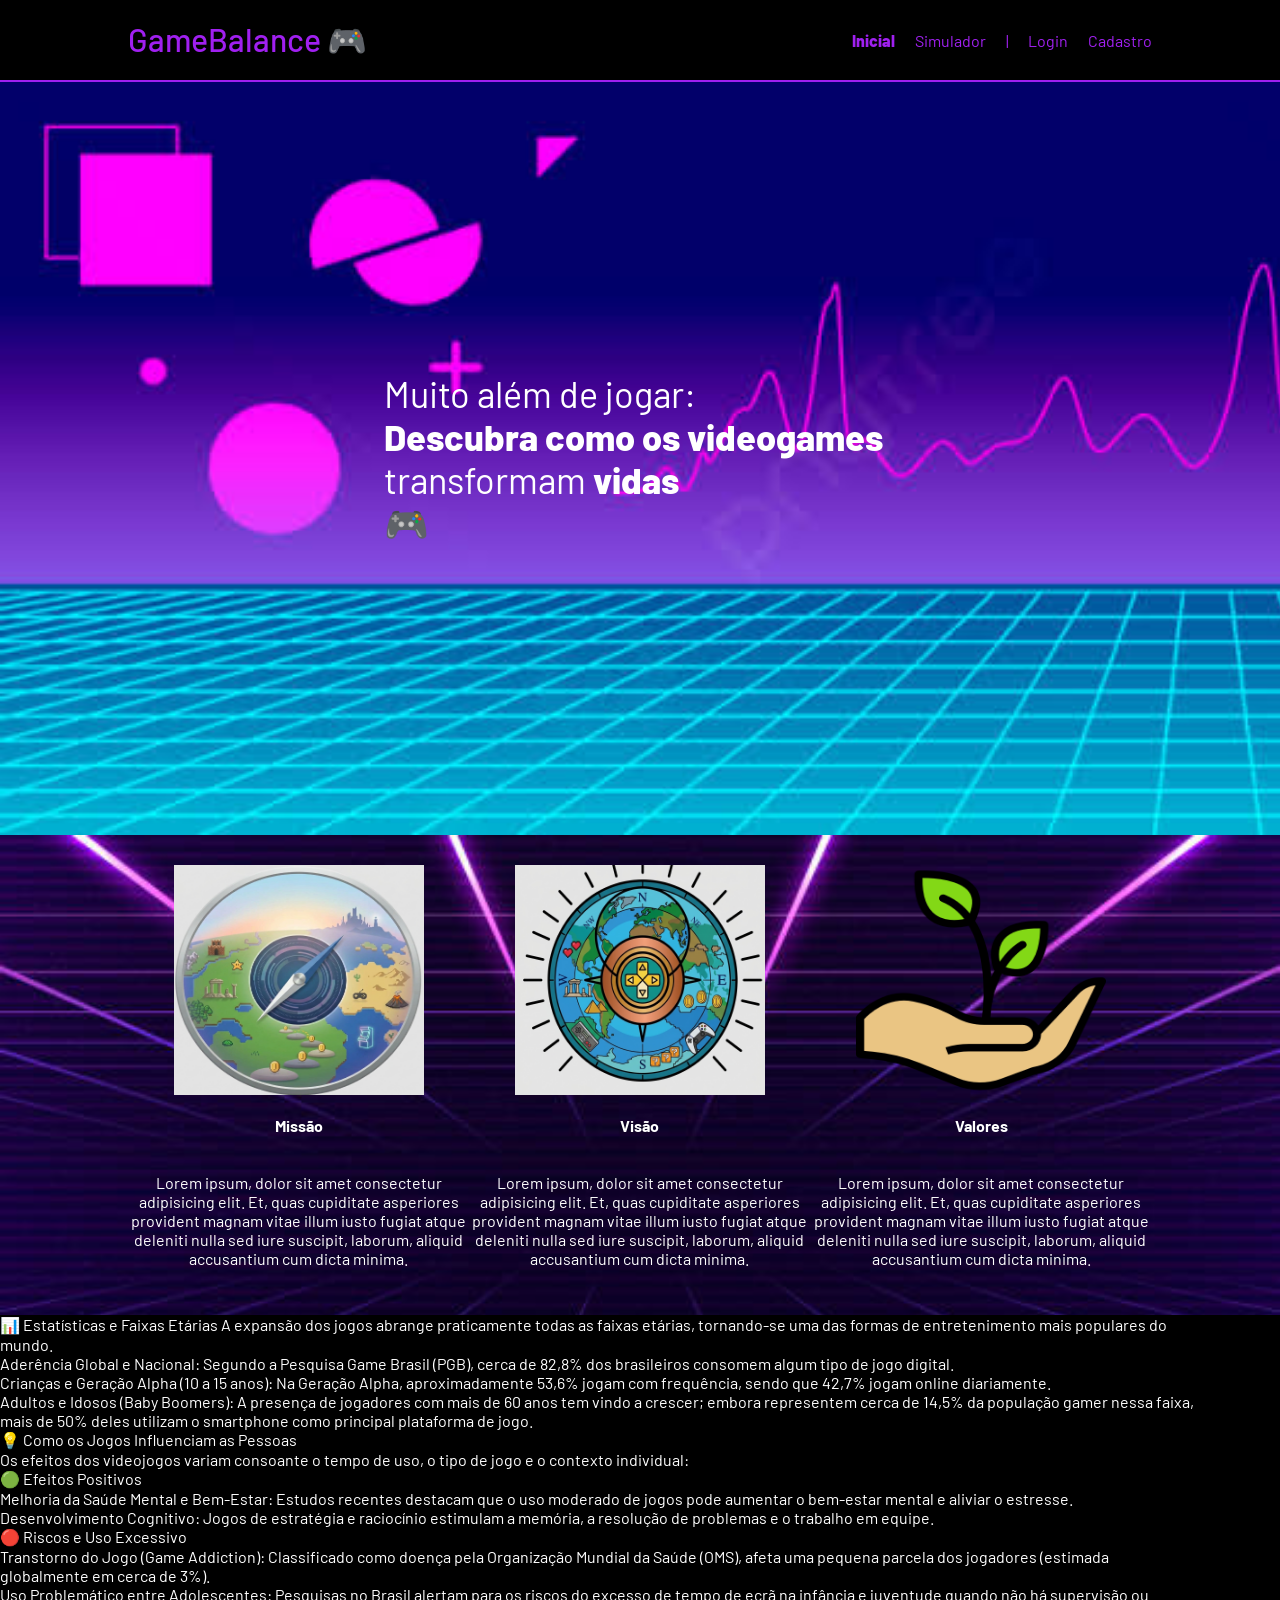
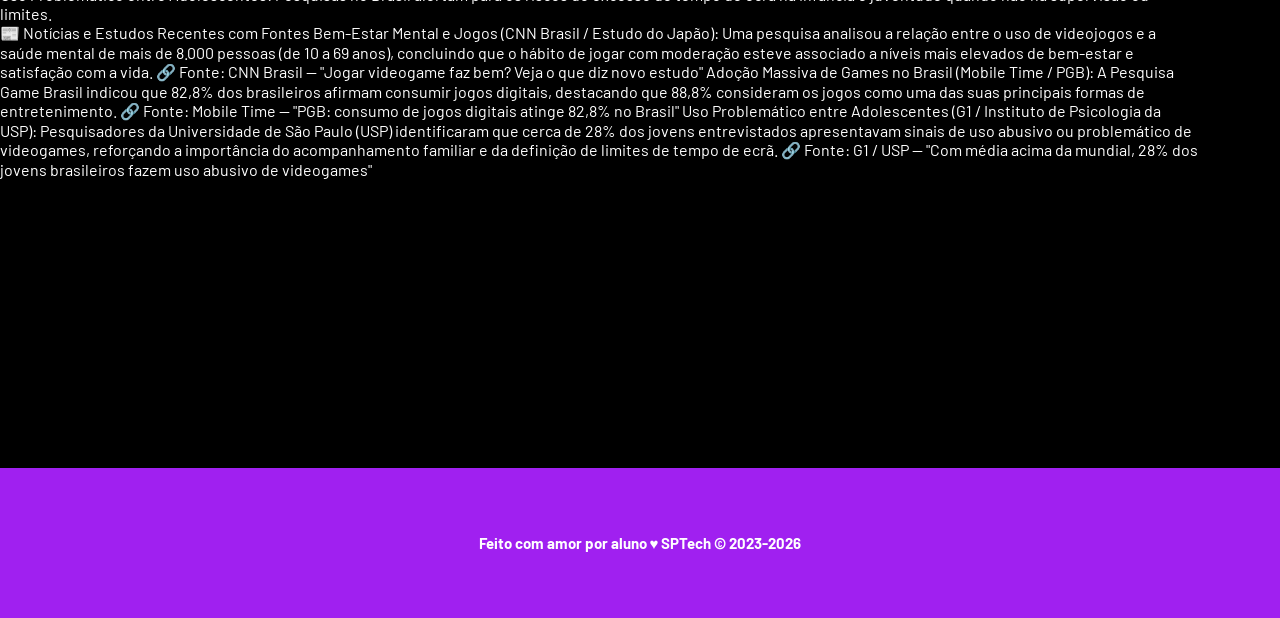
<file: public/index.html>
<!DOCTYPE html>
<html lang="en">

<head>
    <meta charset="UTF-8">
    <meta http-equiv="X-UA-Compatible" content="IE=edge">
    <meta name="viewport" content="width=device-width, initial-scale=1.0">

    <title>GameBalance 🎮 | Página Inicial</title>

    <script src="./js/sessao.js"></script>

    <link rel="stylesheet" href="./css/estilo.css">
    <link rel="icon" href="./assets/icon/favicon2.ico">
    <link rel="preconnect" href="https://fonts.gstatic.com">
</head>

<body>
    <div class="header">
      <div class="container">
        <h1 class="titulo">GameBalance 🎮</h1>
        <ul class="navbar">
          <li class="agora">
            <a href="#">Inicial</a>
          </li>
          <li>
            <a href="simulador.html">Simulador</a>
          </li>
          <li>|</li>
          <li>
            <a href="login.html">Login</a>
          </li>
          <li>
            <a href="cadastro.html">Cadastro</a>
          </li>
        </ul>
      </div>
    </div>
  
    <div class="banner">
      <div class="container">
        <p>Muito além de jogar: <br> <span>Descubra como os videogames</span> transformam <span>vidas </span> <br> 🎮</p>
      </div>
    </div>
    <div class="social">
      <div class="banner2">
      <div class="container">
        <div class="boxes">
          <div class="box">
            <img src="assets/imgs/Missao-HOME.png">
            <h4>Missão</h4>
            <p>Lorem ipsum, dolor sit amet consectetur adipisicing elit. Et, quas cupiditate asperiores provident magnam
              vitae illum iusto fugiat atque deleniti nulla sed iure suscipit, laborum, aliquid accusantium cum dicta
              minima.</p>
          </div>
          <div class="box">
            <img src="assets/imgs/Visao-HOME.jpg">
            <h4>Visão</h4>
            <p>Lorem ipsum, dolor sit amet consectetur adipisicing elit. Et, quas cupiditate asperiores provident magnam
              vitae illum iusto fugiat atque deleniti nulla sed iure suscipit, laborum, aliquid accusantium cum dicta
              minima.</p>
          </div>
          <div class="box">
            <img src="assets/imgs/growth_color.png">
            <h4>Valores</h4>
            <p>Lorem ipsum, dolor sit amet consectetur adipisicing elit. Et, quas cupiditate asperiores provident magnam
              vitae illum iusto fugiat atque deleniti nulla sed iure suscipit, laborum, aliquid accusantium cum dicta
              minima.</p>
            </div>
          </div>
        </div>
      </div>
    </div>
    <div class="frase">
<div class="">
  📊 Estatísticas e Faixas Etárias
  A expansão dos jogos abrange praticamente todas as faixas etárias, tornando-se uma das formas de entretenimento mais populares do mundo. <br>
  
  Aderência Global e Nacional: Segundo a Pesquisa Game Brasil (PGB), cerca de 82,8% dos brasileiros consomem algum tipo de jogo digital. <br>
  
  Crianças e Geração Alpha (10 a 15 anos): Na Geração Alpha, aproximadamente 53,6% jogam com frequência, sendo que 42,7% jogam online diariamente. <br>
  
  Adultos e Idosos (Baby Boomers): A presença de jogadores com mais de 60 anos tem vindo a crescer; embora representem cerca de 14,5% da população gamer nessa faixa, mais de 50% deles utilizam o smartphone como principal plataforma de jogo. <br>
</div>
        
        💡 Como os Jogos Influenciam as Pessoas <br>
        Os efeitos dos videojogos variam consoante o tempo de uso, o tipo de jogo e o contexto individual: <br>
        
        🟢 Efeitos Positivos <br>
        Melhoria da Saúde Mental e Bem-Estar: Estudos recentes destacam que o uso moderado de jogos pode aumentar o bem-estar mental e aliviar o estresse. <br>
        
        Desenvolvimento Cognitivo: Jogos de estratégia e raciocínio estimulam a memória, a resolução de problemas e o trabalho em equipe. <br>
        
        🔴 Riscos e Uso Excessivo <br>
        Transtorno do Jogo (Game Addiction): Classificado como doença pela Organização Mundial da Saúde (OMS), afeta uma pequena parcela dos jogadores (estimada globalmente em cerca de 3%). <br>
        
        Uso Problemático entre Adolescentes: Pesquisas no Brasil alertam para os riscos do excesso de tempo de ecrã na infância e juventude quando não há supervisão ou limites. <br>
        
        📰 Notícias e Estudos Recentes com Fontes
Bem-Estar Mental e Jogos (CNN Brasil / Estudo do Japão):

Uma pesquisa analisou a relação entre o uso de videojogos e a saúde mental de mais de 8.000 pessoas (de 10 a 69 anos), concluindo que o hábito de jogar com moderação esteve associado a níveis mais elevados de bem-estar e satisfação com a vida.

🔗 Fonte: CNN Brasil — "Jogar videogame faz bem? Veja o que diz novo estudo"

Adoção Massiva de Games no Brasil (Mobile Time / PGB):

A Pesquisa Game Brasil indicou que 82,8% dos brasileiros afirmam consumir jogos digitais, destacando que 88,8% consideram os jogos como uma das suas principais formas de entretenimento.

🔗 Fonte: Mobile Time — "PGB: consumo de jogos digitais atinge 82,8% no Brasil"

Uso Problemático entre Adolescentes (G1 / Instituto de Psicologia da USP):

Pesquisadores da Universidade de São Paulo (USP) identificaram que cerca de 28% dos jovens entrevistados apresentavam sinais de uso abusivo ou problemático de videogames, reforçando a importância do acompanhamento familiar e da definição de limites de tempo de ecrã.

🔗 Fonte: G1 / USP — "Com média acima da mundial, 28% dos jovens brasileiros fazem uso abusivo de videogames"
</div>
<div class="footer">
  <div class="container">
    <h4>Feito com amor por aluno &hearts; SPTech &copy; 2023-2026</h4>
  </div>
</div>
</body>

</html>
</file>
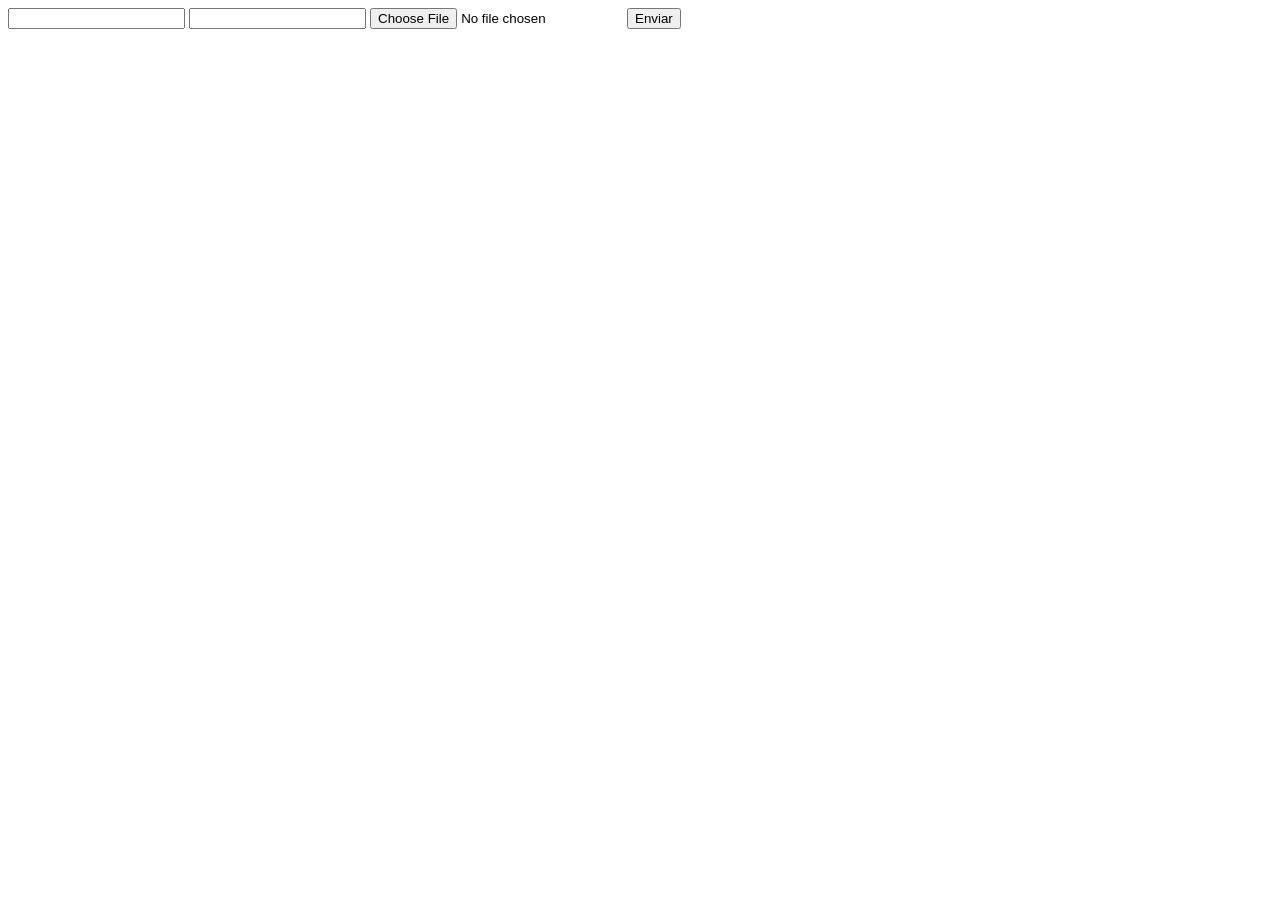
<file: DOCUMENTOS_DE_APOIO/exemplo_de_upload_de_arquivo/public/index.html>
<!DOCTYPE html>
<html lang="en">

<head>
  <meta charset="UTF-8">
  <meta http-equiv="X-UA-Compatible" content="IE=edge">
  <meta name="viewport" content="width=device-width, initial-scale=1.0">
  <title>Upload</title>
</head>

<body>

  <div>
    <input name="nome" id="nome" type="text" />
    <input name="email" id="email" type="url" />
    <input name="foto" id="foto" type="file" />
    <button onclick="enviar()">Enviar</button>
  </div>

  <div id="container"></div>
</body>

</html>

<script>
  function enviar() {
    const formData = new FormData();
    formData.append('foto', foto.files[0])
    formData.append('nome', nome.value)
    formData.append('email', email.value)

    fetch("/usuarios/cadastro", {
      method: "POST",
      body: formData
    })
      .then(res => {
        window.location = "./perfil.html"
      })
      .catch(err => {
        console.log(err);
      })
  }
</script>
</file>
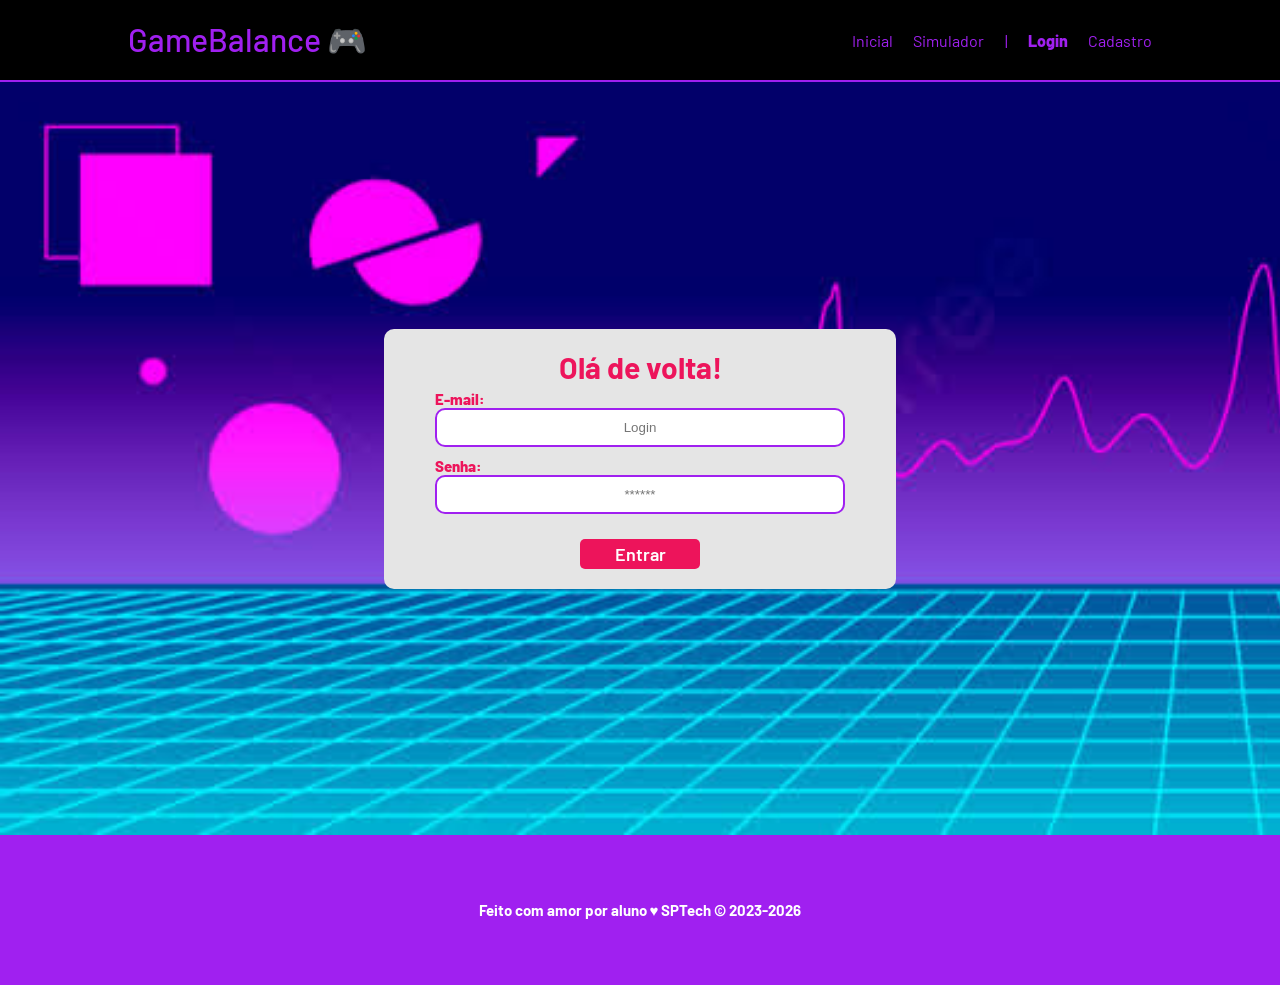
<file: public/login.html>
<!DOCTYPE html>
<html lang="pt-br">

<head>
    <meta charset="UTF-8">
    <meta http-equiv="X-UA-Compatible" content="IE=edge">
    <meta name="viewport" content="width=device-width, initial-scale=1.0">

    <title>GameBalance 🎮 | Login</title>

    <script src="./js/sessao.js"></script>

    <link rel="stylesheet" href="./css/estilo.css">
    <link rel="icon" href="./assets/icon/favicon2.ico">
    <link rel="preconnect" href="https://fonts.gstatic.com">
</head>

<body>

    <!--Header-->

    <div class="header">
        <div class="container">
            <h1 class="titulo">GameBalance 🎮</h1>
            <ul class="navbar">
                <li>
                    <a href="index.html">Inicial</a>
                </li>
                <li>
                    <a href="simulador.html">Simulador</a>
                </li>
                <li>|</li>
                <li class="agora">
                    <a href="#">Login</a>
                </li>
                <li>
                    <a href="cadastro.html">Cadastro</a>
                </li>
            </ul>
        </div>
    </div>


    <div class="login">
        <div class="alerta_erro">
            <div class="card_erro" id="cardErro">
                <span id="mensagem_erro"></span>
            </div>
        </div>
        <div class="container">
            <div class="card card-login">
                <h2>Olá de volta!</h2>
                <div class="formulario">
                    <div class="campo">
                        <span>E-mail:</span>
                        <input id="email_input" type="text" placeholder="Login">
                    </div>
                    <div class="campo">
                        <span>Senha:</span>
                        <input id="senha_input" type="password" placeholder="******">
                    </div>
                    <button class="botao" onclick="entrar()">Entrar</button>
                </div>

                <div id="div_aguardar" class="loading-div">
                    <img src="./assets/circle-loading.gif" id="loading-gif">
                </div>

                <div id="div_erros_login"></div>
            </div>
        </div>
    </div>

    <!--footer inicio-->
    <div class="footer">
        <div class="container">
            <h4>Feito com amor por aluno &hearts; SPTech &copy; 2023-2026</h4>
        </div>
    </div>
    <!--footer fim-->

</body>

</html>

<script>


    function entrar() {
        aguardar();

        var emailVar = email_input.value;
        var senhaVar = senha_input.value;

        if (emailVar == "" || senhaVar == "") {
            cardErro.style.display = "block"
            mensagem_erro.innerHTML = "(Mensagem de erro para todos os campos em branco)";
            finalizarAguardar();
            return false;
        }
        else {
            setInterval(sumirMensagem, 5000)
        }

        console.log("FORM LOGIN: ", emailVar);
        console.log("FORM SENHA: ", senhaVar);

        fetch("/usuarios/autenticar", {
            method: "POST",
            headers: {
                "Content-Type": "application/json"
            },
            body: JSON.stringify({
                emailServer: emailVar,
                senhaServer: senhaVar
            })
        }).then(function (resposta) {
            console.log("ESTOU NO THEN DO entrar()!")

            if (resposta.ok) {
                console.log(resposta);

                resposta.json().then(json => {
                    console.log(json);
                    console.log(JSON.stringify(json));
                    sessionStorage.EMAIL_USUARIO = json.email;
                    sessionStorage.NOME_USUARIO = json.nome;
                    sessionStorage.ID_USUARIO = json.id;
                    sessionStorage.AQUARIOS = JSON.stringify(json.aquarios)

                    setTimeout(function () {
                        window.location = "./dashboard/cards.html";
                    }, 1000); // apenas para exibir o loading

                });

            } else {

                console.log("Houve um erro ao tentar realizar o login!");

                resposta.text().then(texto => {
                    console.error(texto);
                    finalizarAguardar(texto);
                });
            }

        }).catch(function (erro) {
            console.log(erro);
        })

        return false;
    }

    function sumirMensagem() {
        cardErro.style.display = "none"
    }

</script>
</file>
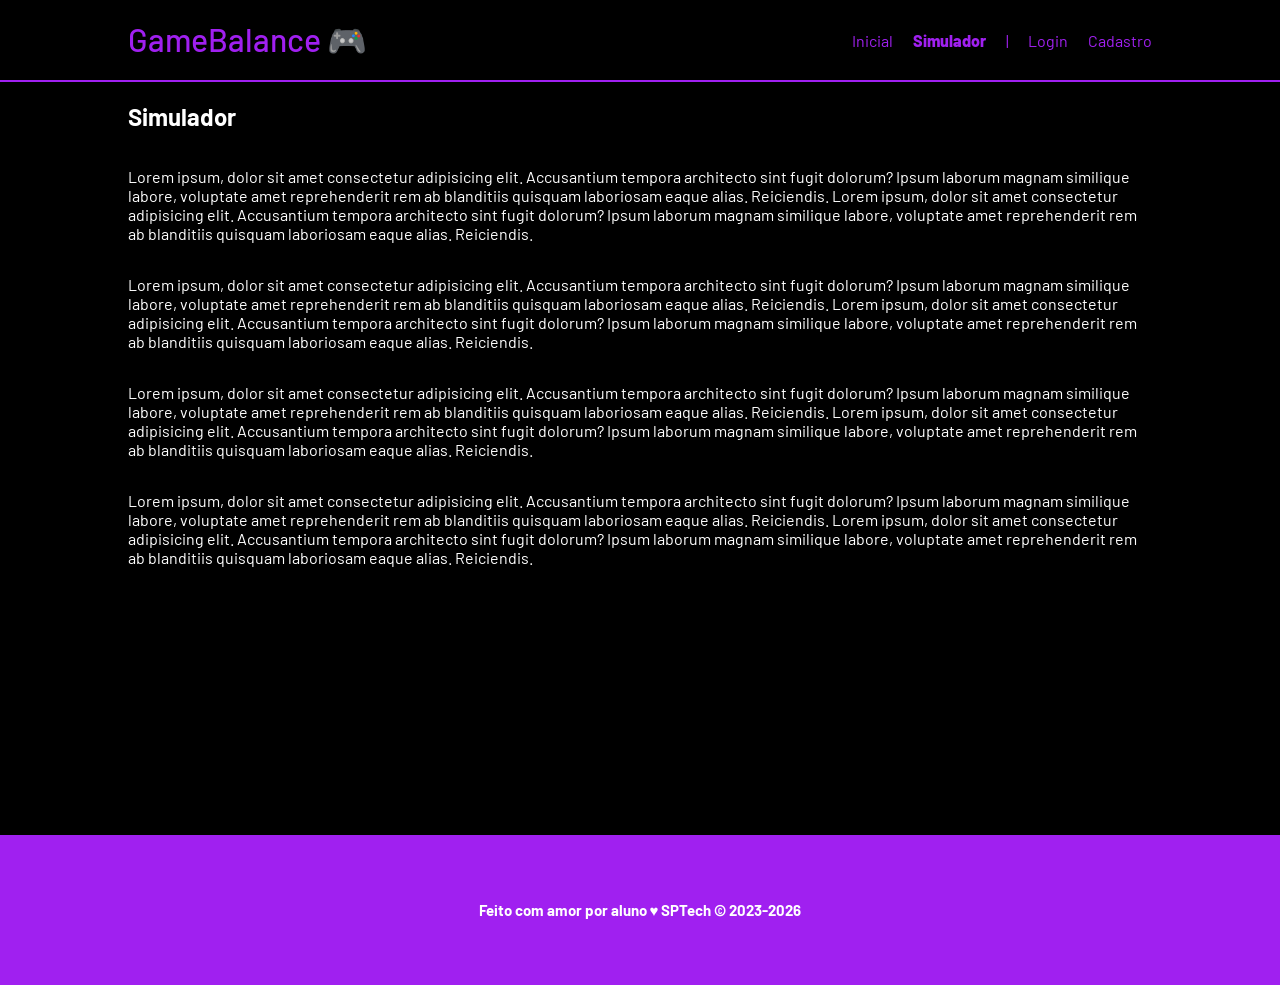
<file: public/simulador.html>
<!DOCTYPE html>
<html lang="pt-br">

<head>
    <meta charset="UTF-8">
    <meta http-equiv="X-UA-Compatible" content="IE=edge">
    <meta name="viewport" content="width=device-width, initial-scale=1.0">

    <title>GameBalance 🎮 | Simulador</title>

    <script src="./js/sessao.js"></script>

    <link rel="stylesheet" href="./css/estilo.css">
    <link rel="icon" href="./assets/icon/favicon2.ico">
    <link rel="preconnect" href="https://fonts.gstatic.com">
</head>

<body>

    <!--header inicio-->
    <div class="header">
        <div class="container">
            <h1 class="titulo">GameBalance 🎮</h1>
            <ul class="navbar">
                <li>
                    <a href="./index.html">Inicial</a>
                </li>
                <li class="agora">Simulador</li>
                <li>|</li>
                <li>
                    <a href="./login.html">Login</a>
                </li>
                <li>
                    <a href="./login.html">Cadastro</a>
                </li>
            </ul>
        </div>
    </div>


    <!-- simulador inicio -->
    <div class="simulador">
        <div class="container">
            <h2>Simulador</h2>
            <p>Lorem ipsum, dolor sit amet consectetur adipisicing elit. Accusantium tempora architecto sint fugit
                dolorum? Ipsum laborum magnam similique labore, voluptate amet reprehenderit rem ab blanditiis quisquam
                laboriosam eaque alias. Reiciendis. Lorem ipsum, dolor sit amet consectetur adipisicing elit.
                Accusantium tempora architecto sint fugit dolorum? Ipsum laborum magnam similique labore, voluptate amet
                reprehenderit rem ab blanditiis quisquam laboriosam eaque alias. Reiciendis.</p>
            <p>Lorem ipsum, dolor sit amet consectetur adipisicing elit. Accusantium tempora architecto sint fugit
                dolorum? Ipsum laborum magnam similique labore, voluptate amet reprehenderit rem ab blanditiis quisquam
                laboriosam eaque alias. Reiciendis. Lorem ipsum, dolor sit amet consectetur adipisicing elit.
                Accusantium tempora architecto sint fugit dolorum? Ipsum laborum magnam similique labore, voluptate amet
                reprehenderit rem ab blanditiis quisquam laboriosam eaque alias. Reiciendis.</p>
            <p>Lorem ipsum, dolor sit amet consectetur adipisicing elit. Accusantium tempora architecto sint fugit
                dolorum? Ipsum laborum magnam similique labore, voluptate amet reprehenderit rem ab blanditiis quisquam
                laboriosam eaque alias. Reiciendis. Lorem ipsum, dolor sit amet consectetur adipisicing elit.
                Accusantium tempora architecto sint fugit dolorum? Ipsum laborum magnam similique labore, voluptate amet
                reprehenderit rem ab blanditiis quisquam laboriosam eaque alias. Reiciendis.</p>
            <p>Lorem ipsum, dolor sit amet consectetur adipisicing elit. Accusantium tempora architecto sint fugit
                dolorum? Ipsum laborum magnam similique labore, voluptate amet reprehenderit rem ab blanditiis quisquam
                laboriosam eaque alias. Reiciendis. Lorem ipsum, dolor sit amet consectetur adipisicing elit.
                Accusantium tempora architecto sint fugit dolorum? Ipsum laborum magnam similique labore, voluptate amet
                reprehenderit rem ab blanditiis quisquam laboriosam eaque alias. Reiciendis.</p>

        </div>
    </div>
    <!-- simulador fim -->

    <!--footer inicio-->
    <div class="footer">
        <div class="container">
            <h4>Feito com amor por aluno &hearts; SPTech &copy; 2023-2026</h4>
        </div>
    </div>
    <!--footer fim-->


</body>

</html>
</file>
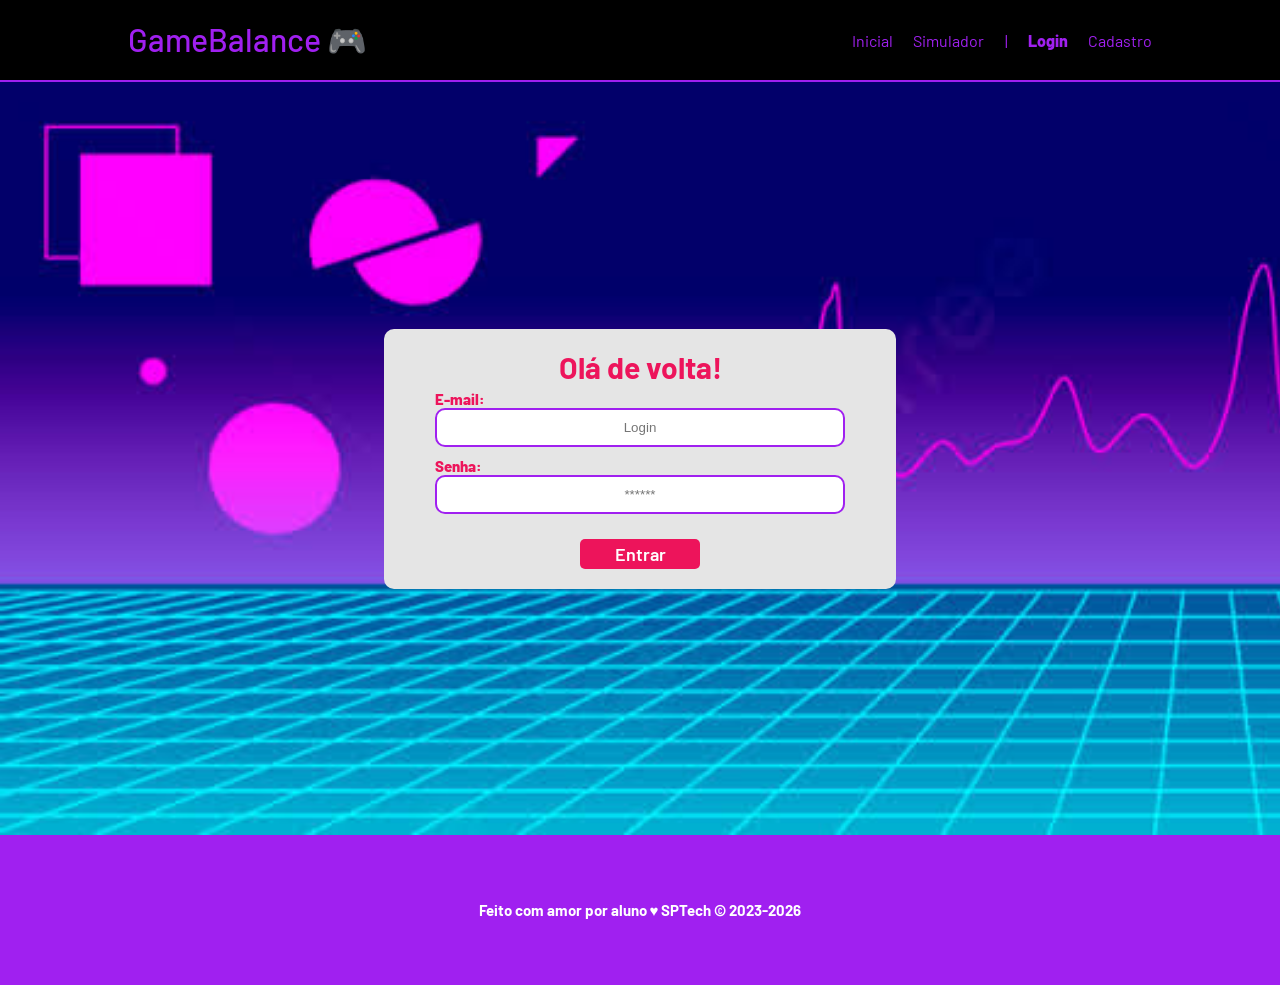
<file: public/dashboard/cards.html>
<!DOCTYPE html>
<html lang="pt-br">

<head>
    <link rel="shortcut icon" href="../assets/icon/favicon2.ico" type="image/x-icon">
    <meta charset="UTF-8">
    <meta http-equiv="X-UA-Compatible" content="IE=edge">
    <meta name="viewport" content="width=device-width, initial-scale=1.0">
    <title>AquaTech | Tempo Real</title>


    <link rel="stylesheet" href="./../css/dashboards.css">
    <link rel="stylesheet" href="./../css/estilo.css" />

    <script src="../js/sessao.js"></script>
    <script src="../js/alerta.js"></script>
    <link rel="preconnect" href="https://fonts.gstatic.com">
    <link
        href="https://fonts.googleapis.com/css2?family=Exo+2:ital,wght@0,100;0,200;0,300;0,400;0,500;0,600;0,700;0,800;0,900;1,100;1,200;1,300;1,400;1,500;1,600;1,700;1,800;1,900&display=swap"
        rel="stylesheet">
</head>

<body onload="validarSessao(), exibirAquarios(),  atualizacaoPeriodica()">

    <div class="janela">

        <div class="header-left dash-header">

            <h1>AquaTech</h1>

            <div class="hello">
                <h3>Olá, <span id="b_usuario">usuário</span>!</h3>
            </div>

            <div class="btn-nav">
                <h3>Aquários e Terrários</h3>
            </div>

            <div class="btn-nav-white">
                <a href="./dashboard.html">
                    <h3>Gráficos</h3>
                </a>
            </div>

            <div class="btn-nav-white">
                <a href="./mural.html">
                    <h3>Mural de Avisos</h3>
                </a>
            </div>

            <div class="btn-logout" onclick="limparSessao()">
                <h3>Sair</h3>
            </div>

        </div>

        <div class="dash">
            <div id="alerta">
            </div>
            <div class="area-parametros-alerta">
                <p class="titulo-legenda">
                    Legenda - Parâmetros para Alertas
                </p>
                <div class="parametros-alerta">
                    <div class="item-regua perigo-frio">
                        <p>Perigo</p>
                        <p>&lt;=5°C</p>
                    </div>
                    <div class="item-regua alerta-frio">
                        <p>Alerta</p>
                        <p>&lt;=10°C</p>
                    </div>
                    <div class="item-regua ideal">
                        <p>Ideal</p>
                        <p>20°C</p>
                    </div>
                    <div class="item-regua alerta-quente">
                        <p>Alerta</p>
                        <p>&gt;=22°C</p>
                    </div>
                    <div class="item-regua perigo-quente">
                        <p>Perigo</p>
                        <p>&gt;=23°C</p>
                    </div>
                </div>
            </div>

            <div class="cards" id="cardAquarios">

            </div>

        </div>

    </div>

</body>

<script>

    function exibirAquarios() {
        JSON.parse(sessionStorage.AQUARIOS).forEach(item => {
            document.getElementById("cardAquarios").innerHTML += `
                    <div class="card-aquario">
                        <div class="title-aquario">
                            <h1>${item.descricao}</h1>
                        </div>
                        <div class="desc-aquario">
                        <div class="temperatura">
                            <p id="temp_aquario_${item.id}">-°C</p>
                        </div>
                        <div class="cor-alerta" id="card_${item.id}"></div>
                    </div>
                    </div>
                    `
        });
    }

</script>

</html>
</file>
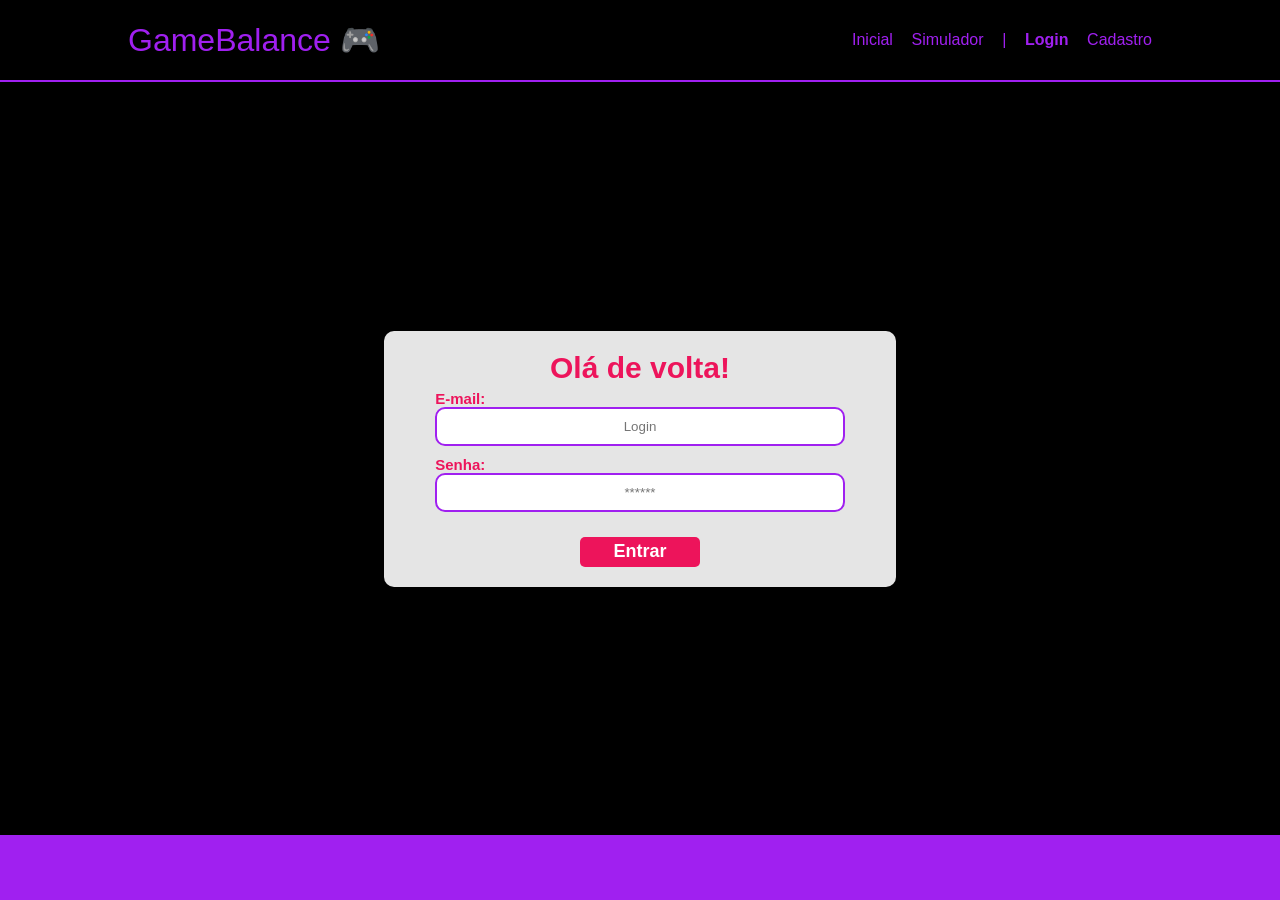
<file: public/dashboard/edicao-aviso.html>
<!DOCTYPE html>
<html lang="pt-br">

<head>
    <link rel="shortcut icon" href="../assets/icon/favicon2.ico" type="image/x-icon">
    <meta charset="UTF-8">
    <meta http-equiv="X-UA-Compatible" content="IE=edge">
    <meta name="viewport" content="width=device-width, initial-scale=1.0">
    <title>AquaTech | Página Inicial</title>

    
    <link rel="stylesheet" href="./../css/dashboards.css">
    <link rel="stylesheet" href="./../css/estilo.css" />
    <script src="../js/sessao.js"></script>

    <link rel="preconnect" href="https://fonts.gstatic.com">
    <link
        href="https://fonts.googleapis.com/css2?family=Exo+2:ital,wght@0,100;0,200;0,300;0,400;0,500;0,600;0,700;0,800;0,900;1,100;1,200;1,300;1,400;1,500;1,600;1,700;1,800;1,900&display=swap"
        rel="stylesheet">
</head>

<body onload="validarSessao(), listarInfosDeUm()" style="background-color: #161618;">
    <!-- <body onload="validarSessao()"> -->

    <div class="janela">


        <div class="header-left">

            <h1>AquaTech</h1>

            <div class="hello">
                <h3>Olá, <span id="b_usuario">usuário</span>!</h3>
            </div>

            <div class="btn-nav-white">
                <a href="cards.html">
                    <h3>Aquários e Terrários</h3>
                </a>
            </div>

            <div class="btn-nav-white">
                <a href="./dashboard.html">
                    <h3>Gráficos</h3>
                </a>
            </div>

            <div class="btn-nav-white">
                <a href="./mural.html">
                    <h3>Mural de Avisos</h3>
                </a>
            </div>

            <div class="btn-logout" onclick="limparSessao()">
                <h3>Sair</h3>
            </div>

        </div>

        <div class="dash-right">

            <div class="avisos">
                <div class="container">
                    <h1>Editar um aviso</h1>
                    <div class="div-form">
                        <label>
                            ID:
                            <br>
                            <input id="input_id" maxlength="100" type="text" style="color: rgb(196, 196, 196)" disabled>
                        </label>
                        <label>
                            Autor:
                            <br>
                            <input id="input_nome" maxlength="100" type="text" style="color: rgb(196, 196, 196)"
                                disabled>
                        </label>
                        <label>
                            Título:
                            <br>
                            <input id="input_titulo" maxlength="100" type="text" style="color: rgb(196, 196, 196)"
                                disabled>
                        </label>
                        <br>
                        <label>
                            Descrição (máximo de 250 caracteres):
                            <br>
                            <textarea id="textarea_descricao" maxlength="250" rows="5"></textarea>
                        </label>
                        <br>
                        <button onclick="editar()">Editar</button>
                    </div>

                </div>
            </div>
        </div>
    </div>
</body>

</html>

<script>
    function listarInfosDeUm() {
        console.log("Criar função de trazer informações de post escolhido");
    }

    function editar() {
        fetch(`/avisos/editar/${sessionStorage.getItem("ID_POSTAGEM_EDITANDO")}`, {
            method: "PUT",
            headers: {
                "Content-Type": "application/json"
            },
            body: JSON.stringify({
                descricao: textarea_descricao.value
            })
        }).then(function (resposta) {

            if (resposta.ok) {
                window.alert("Post atualizado com sucesso pelo usuario de email: " + sessionStorage.getItem("EMAIL_USUARIO") + "!");
                window.location = "/dashboard/mural.html"
            } else if (resposta.status == 404) {
                window.alert("Deu 404!");
            } else {
                throw ("Houve um erro ao tentar realizar a postagem! Código da resposta: " + resposta.status);
            }
        }).catch(function (resposta) {
            console.log(`#ERRO: ${resposta}`);
        });
    }

</script>
</file>
<file: public/css/estilo.css>
@import url('https://fonts.googleapis.com/css2?family=Barlow:ital,wght@0,100;0,200;0,300;0,400;0,500;0,600;0,700;0,800;0,900;1,100;1,200;1,300;1,400;1,500;1,600;1,700;1,800;1,900&display=swap');

body {
  margin: 0;
  padding: 0;
  font-family: 'Barlow', 'Segoe UI', 'Segoe UI', Tahoma, Geneva, Verdana, sans-serif;
  background-color: black;
}

:root {
  --tamanho-header: 80px;
  --tamanho-banner: calc(100vh - var(--tamanho-header) - var(--tamanho-footer) - 2px);
  --tamanho-simulador: calc(100vh - var(--tamanho-header) - var(--tamanho-footer) - 2px);
  --tamanho-login: calc(100vh - var(--tamanho-header) - var(--tamanho-footer) - 2px);
  --tamanho-footer: 65px;
}

.container {
  display: flex;
  width: 80%;
  margin: auto;
}

.header {
  height: var(--tamanho-header);
  border-bottom: 2px solid #A020F0;
}

.header .container {
  justify-content: space-between;
  align-items: center;
  height: 100%;
}

.header a {
  text-decoration: none;
  color: #A020F0;
}

.agora {
  font-weight: 800;
}

.navbar {
  width: 300px;
  display: flex;
  align-items: center;
  justify-content: space-between;
  list-style: none;
  color: #A020F0;
}

.titulo {
  color: #A020F0;
  width: fit-content;
  font-weight: 500;
}

.header h1 {
  margin: 0;
}

/* BANNER */

.banner {
  height: var(--tamanho-banner);
  color: white;
  background-image: url('../assets/imgs/Fundo-HOME.jpg');
  background-size: cover;
}

.frase {
  height: var(--tamanho-banner);
  color: white;
  width: 1200px;
  background-size: cover;
}

.banner2 {
  height: 480px;
  color: white;
  background-image: url('../assets/imgs/Fundo-HOME2.jpg');
  background-size: cover;
}

.banner .container {
  justify-content: center;
  align-items: center;
  height: 100%;
}

.banner .container p {
  width: 50%;
  margin: 0;
  padding: 0;
  font-size: 36px;
}

.banner .container span {
  font-weight: 800;
}

/* MISSÃO VISÃO VALORES */

.social {
  background-color: #e5e5e5;
  display: flex;
}

.social .container {
  justify-content: center;
}

.box img {
  width: 250px;
  height: 230px;
}

.social .container .boxes {
  display: flex;
  justify-content: space-between;
  width: 100%;
  padding: 30px 0;
}

.social p {
  text-align: center;
}

.box {
  display: flex;
  flex-direction: column;
  align-items: center;
}

/* FOOTER */

.footer {
  background-color: #A020F0;
  height: 150px;
  color: #fff;
  display: flex;
  font-size: 15px;
}

.footer .container {
  justify-content: center;
  text-align: center;
}

.footer .container .version {
  font-size: 12px;
}

/* LOGIN */

.login {
  height: var(--tamanho-login);
  background-image: url('../assets/imgs/Fundo-HOME.jpg');
  background-size: cover;
}

.login .container {
  justify-content: center;
  align-items: center;
  height: 100%;
}

.card {
  width: 50%;
  background-color: #e5e5e5;
  border-radius: 10px;
  display: flex;
  align-items: center;
  justify-content: space-evenly;
  color: #ED145B;
  flex-direction: column;
  height: fit-content;
  padding: 20px 0;
}

.card h2 {
  margin: 0;
  font-size: 30px;
}

.formulario {
  display: flex;
  height: 90%;
  width: 80%;
  justify-content: space-around;
  flex-direction: column;
}

.formulario span {
  font-size: 15px;
  font-weight: 800;
}

.formulario input {
  border: 2px solid #A020F0;
  text-align: center;
  border-radius: 10px;
  margin: 0;
}

.formulario select {
  border: 2px solid #A020F0;
  background-color: white;
  color: gray;
  height: 36px;
  text-align: center;
  border-radius: 10px;
  margin: 0;
}

.campo {
  display: flex;
  flex-direction: column;
  justify-content: start;
  padding: 5px 0;
}

.botao {
  cursor: pointer;
  font-family: "Barlow", sans-serif;
  border: 0;
  border-radius: 5px;
  font-weight: 600;
  font-size: 18px;
  color: #fff;
  background-color: #ED145B;
  width: 120px;
  height: 30px;
  align-self: center;
  margin-top: 20px;
}

.loading-div {
  width: 50px;
  display: none;
}

.loading-div img {
  height: 50px;
  width: 50px;
}

#div_erros_login {
  display: none
}

/* FORMULARIO */

.alerta_erro{
  display: flex;
  justify-content: flex-end;
}

.card_erro {
  display: none;
  background-color: #fff;
  color: black;
  width: 230px;
  position: fixed;
  border-radius: 4px;
  border: #ED145B 3px solid;
  padding: 10px;
  margin-right: 10%;
}

.card_erro #mensagem_erro{
  font-weight: 500;
  font-size: 20px;
}

.formulario .tipo_campo {
  font-size: 20px;
  font-weight: 600 !important;
}

.formulario {
  display: flex;
  flex-direction: column;
}

input {
  margin-bottom: 10px;
  border: 2px solid #32b9cd;
  padding: 10px;
  text-align: center;
  border-radius: 10px;
}

.btn {
  font-family: "Barlow", sans-serif;
  border: 0;
  border-radius: 5px;
  font-weight: 600;
  font-size: 18px;
  padding: 10px 15px;
  color: white;
  background-color: #ED145B;
  width: 120px;
  align-self: center;
  margin-top: 5px;
}

.loading-div {
  width: 50px;
  margin: auto;
  display: none;
}

.loading-div img {
  height: 50px;
  width: 50px;
}

/* SIMULADOR */

.simulador {
  color: white;
}

.simulador .container {
  flex-direction: column;
  overflow: scroll; 
  height: var(--tamanho-simulador);
}

/* ALERTA */

#alerta {
  position: absolute;
  right: 0;
  bottom: 0;
}

.mensagem-alarme {
  background-color: white;
  border-radius: 5px;
  width: 300px;
  height: 80px;
  margin: 10px;
  padding: 10px 0;
  display: flex;
  justify-content: space-evenly;
  align-items: center;
}

.mensagem-alarme h3 {
  font-size: 14px;
  margin: 0;
}

.mensagem-alarme .informacao {
  width: 66%;
}

.alarme-sino {
  width: 48px;
  height: 48px;
  animation-name: bell;
  animation-duration: 4s;
  background-image: url('https://cdn-icons-png.flaticon.com/512/1157/1157000.png');
  background-size: cover;
  animation-iteration-count: infinite;
}

@keyframes bell {
  0%   {transform: rotate(25deg)}
  25%  {transform: rotate(-25deg)}
  50%  {transform: rotate(25deg)}
  75%  {transform: rotate(-25deg)}
  100% {transform: rotate(25deg)}
}
</file>
<file: public/css/dashboards.css>
/* pagina mural */

@import url('https://fonts.googleapis.com/css2?family=Barlow:ital,wght@0,100;0,200;0,300;0,400;0,500;0,600;0,700;0,800;0,900;1,100;1,200;1,300;1,400;1,500;1,600;1,700;1,800;1,900&display=swap');

body {
  margin: 0;
  padding: 0;
  font-family: 'Barlow', 'Segoe UI', 'Segoe UI', Tahoma, Geneva, Verdana, sans-serif;
}

.label-captura {
  display: flex;
  justify-content: center;
}

.dash-right .avisos {
  width: 100%;
  color: rgb(216, 216, 216);
  font-family: 'Barlow', 'Segoe UI', 'Segoe UI', Tahoma, Geneva, Verdana, sans-serif;
}

.dash-right .avisos .container {
  display: flex;
  flex-direction: column;
  align-items: center;
}

.dash-right .avisos .container .div-form {
  width: 95%;
}

.dash-right .avisos .container .div-form #form_postagem {
  width: 95%;
}

.dash-right .avisos .div-form label {
  width: 95%;
}

.dash-right .avisos .div-form input {
  width: 95%;
  border-radius: 5px;
}

.dash-right .avisos .div-form textarea {
  width: 95%;
  border: 3px solid #e6005a;
  background-color: white;
  border-radius: 5px;
}

.dash-right .avisos .div-form button {
  cursor: pointer;
  font-family: 'Barlow', 'Segoe UI', 'Segoe UI', Tahoma, Geneva, Verdana, sans-serif;
  border: 0;
  border-radius: 5px;
  font-weight: 600;
  font-size: 18px;
  padding: 10px 15px;
  color: white;
  background-color: #e6005a;
  width: 120px;
}

.publicacao-btn-editar {
  cursor: pointer;
  font-family: 'Barlow', 'Segoe UI', 'Segoe UI', Tahoma, Geneva, Verdana, sans-serif;
  border: 0;
  border-radius: 5px;
  font-weight: 600;
  font-size: 14px;
  padding: 5px 8px;
  color: white;
  background-color: #e6005a;
  width: 80px;
}

.publicacao {
  display: flex;
  flex-wrap: wrap;
  align-content: stretch;
  flex-direction: column;
  justify-content: center;
  align-items: stretch;
  border-bottom: 3px solid #e6005a;
  padding: 20px;
}

.publicacao>*:not(:last-child) {
  padding: 0 0 10px 0;
}

.div-results {
  width: 100%;
}

.div-results .feed-container {
  background-color: #212124;
  border-radius: 5px;
  margin-bottom: 80px;
}

.div-buttons {
  display: flex;
  justify-content: flex-end;
}

.div-buttons>* {
  margin-left: 30px;
}

/* pagina graficos */

.dash-header {
  background-color: #212124;
}

.dash {
  width: 80%;
  position: relative;
  top: 0;
  left: 20%;
  background-color: #161618;
  height: 100vh;
  overflow: auto;
}

.area-parametros-alerta {
  /* border: 2px solid pink; */
  display: flex;
  flex-direction: column;
  width: 70%;
  margin: auto;
  margin-top: 10px;
  background-color: #212124;
}

.area-parametros-alerta .titulo-legenda {
  color: white;
  font-weight: 600;
  width: fit-content;
  margin: 10px 20px;
}

.parametros-alerta {
  display: flex;
  width: 100%;
}

.item-regua {
  width: 20%;
  text-align: center;
  height: 80px;
  display: flex;
  flex-direction: column;
  justify-content: center;
  align-self: center;
}

.item-regua p {
  margin: 0;
  font-weight: 500;
}

.item-regua p:nth-child(2) {
  font-weight: 800;
}

.perigo-frio {
  background-color: #5c6bc0;
}

.perigo-quente {
  background-color: #ff7043;
}

.alerta-frio {
  background-color: #42a5f5;
}

.alerta-quente {
  background-color: #ffee58;
}

.ideal {
  background-color: #9ccc65;
}

.cards {
  display: flex;
  flex-wrap: wrap;
  justify-content: center;
  height: 450px;
  width: 100%;
  align-items: center;
  color: white;
}

.card-aquario {
  margin: 2%;
  min-width: 40%;
  max-width: 50%;
  width: fit-content;
  flex-wrap: wrap;
  display: flex;
  /* text-align: center; */
  height: 180px;
  /* justify-content: right; */
  background-color: #212124;
  font-size: 20px;
}

.card-aquario h1 {
  width: fit-content;
}

.card-aquario p {
  margin: 0;
  font-size: 50px;
  font-weight: lighter;
  text-align: left;
}

.desc-aquario {
  display: flex;
  flex-direction: row;
  align-items: center;
  width: 100%;
}

.desc-aquario .cor-alerta {
  width: 30px;
}

.title-aquario {
  width: 100%;
}


.cards h1 {
  font-size: 22px;
  border-bottom: solid white 1px;
  text-align: left;
  font-weight: lighter;
  margin: 20px;
}

.temperatura {
  margin: 5px;
  margin-left: 20px;
  width: 75%;
}

.cor-alerta {
  width: 13%;
  height: 30%;
  border-radius: 50%;
  display: inline-block;
}

.btns-dash {
  display: flex;
  align-items: center;
  justify-content: center;
  margin-top: 30px;
  flex-wrap: wrap;
  padding: 0 30% 0 30%;
}

.graph {
  width: 70%;
  margin: auto;
  padding-top: 10px;
}

.tituloGraficos {
  color: rgb(216, 216, 216);
  display: flex;
  justify-content: center;
}

.btn-chart {
  font-family: 'Barlow', 'Segoe UI', 'Segoe UI', Tahoma, Geneva, Verdana, sans-serif;
  border: 0;
  font-weight: 600;
  font-size: 18px;
  padding: 10px 15px;
  color: #e6005a;
  background-color: white;
  margin: 5px;
  border-radius: 3px;
  cursor: pointer
}

.btn-pink {
  color: white;
  background-color: #e6005a;
}

.btn-white {
  color: #e6005a;
  background-color: white;

}

.label-captura {
  height: 80px;
}

.display-none {
  display: none;
}

.display-flex {
  display: flex;
}

.display-block {
  display: block;
}

canvas {
  width: 100% !important;
  height: 100% !important;
}

/* PAGINA DOS GRÁFICOS 2023-2026 */

.janela {
  display: flex;
  /* width: 100vw; */
}

.header-left a {
  text-decoration: none;
  color: white;
}

.header-left {
  position: fixed;
  top: 0;
  left: 0;
  z-index: 999;
  height: 100vh;
  width: 20%;
  display: flex;
  flex-direction: column;
  justify-content: space-evenly;
  align-items: center;
  border-right: 3px solid #32b9cd;
  background-color: #212124;
}

.dash-right {
  display: flex;
  width: 70%;
  height: fit-content;
  background-color: #161618;
  position: relative;
  top: 0;
  left: 25%;
  height: 100vh;
  overflow: auto;
}

.header-left h1 {
  color: #32b9cd;
}

.hello {
  width: 100%;
  display: flex;
  justify-content: center;
}

.hello h3 {
  color: #e3b062;
  font-weight: 300;
  font-size: 1.2rem;
}

.hello h3 span {
  font-weight: 800;
}

.btn-nav {
  width: 40%;
  color: white;
  background-color: #e6005a;
  border-radius: 5px;
  text-align: center;
  padding: 2% 5%;
}

.btn-nav-white {
  width: 40%;
  background-color: white;
  border: 3px solid #e6005a;
  border-radius: 5px;
  text-align: center;
  padding: 2% 5%;
}

.btn-nav-white h3 {
  color: #e6005a;
  padding: 0;
  margin: 0;
}

.btn-nav h3,
.btn-logout h3 {
  margin: 0;
  padding: 0;
}

.btn-logout {
  margin: 0;
  padding: 0;
  width: 20%;
  background-color: #32b9cd;
  color: white;
  border-radius: 10px;
  text-align: center;
  padding: 10px 15px;
  margin-bottom: 100px;
  cursor: pointer;
}
</file>
